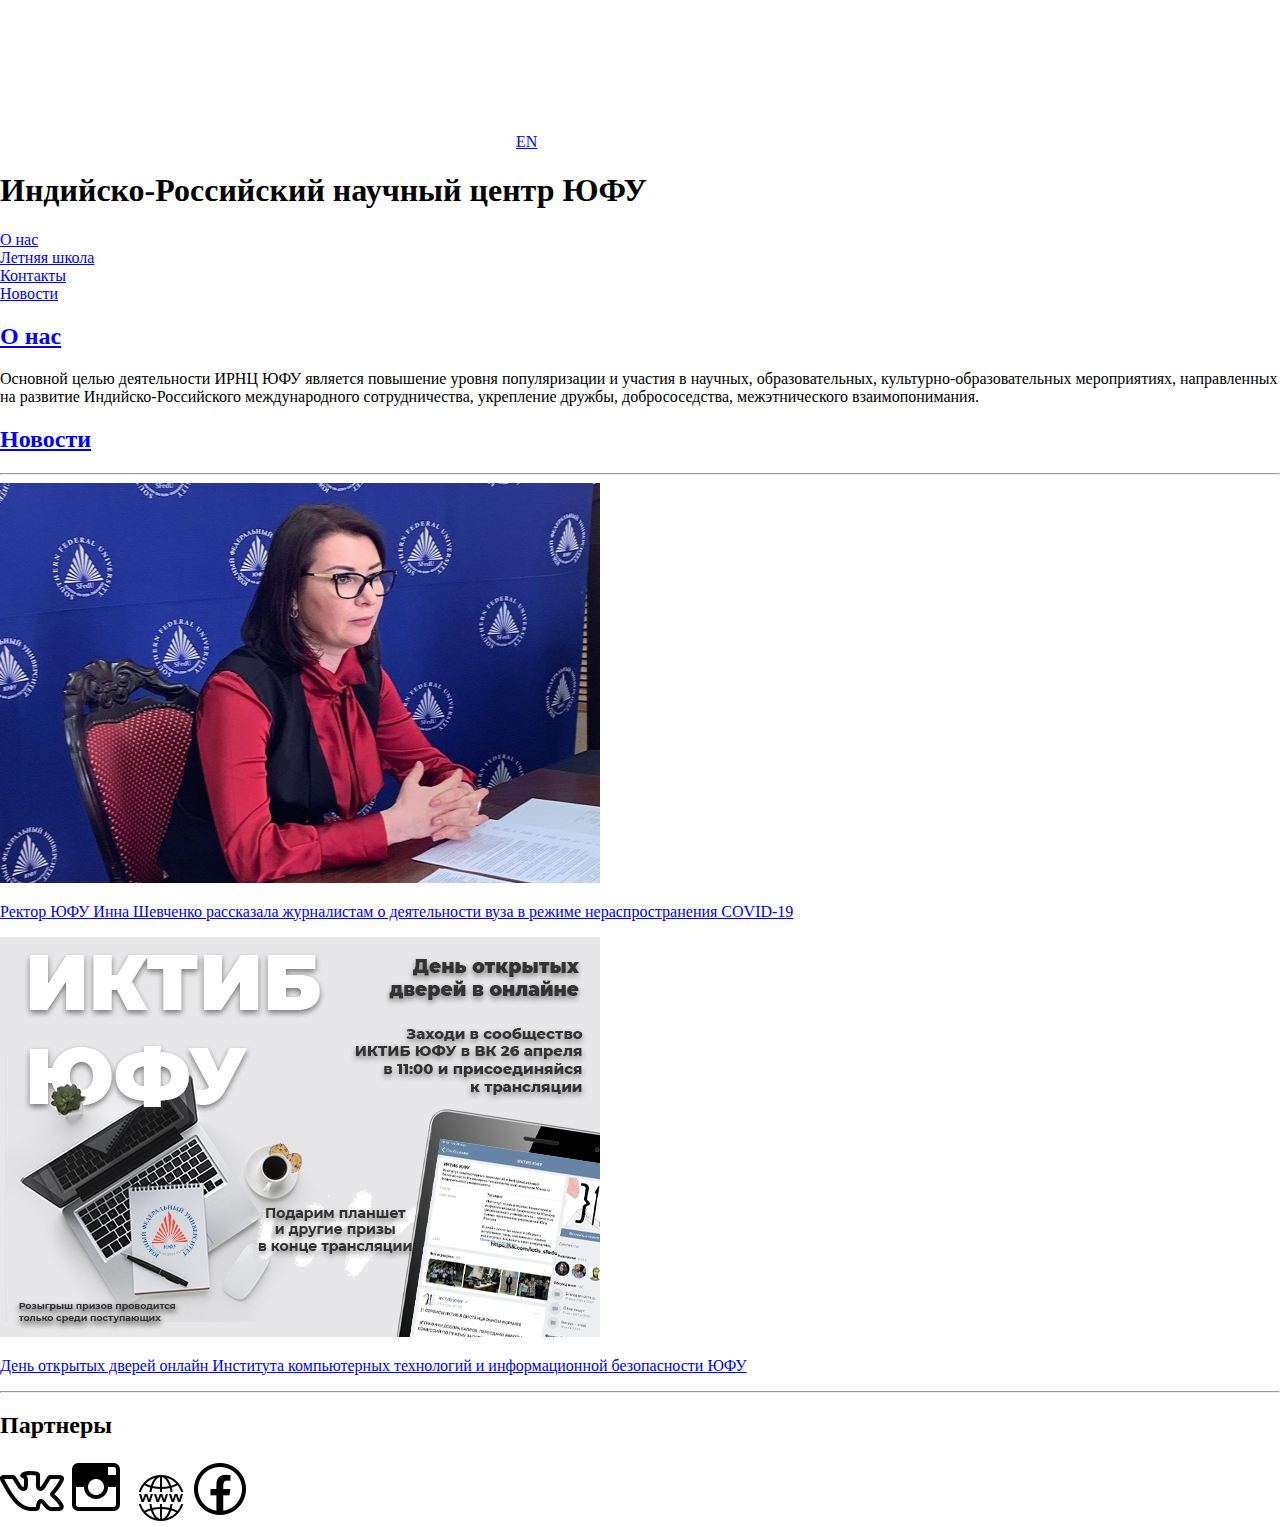
<file: index.html>
<!DOCTYPE html>
<html lang="en">
<head>
    <meta charset="UTF-8">
    <meta name="viewport" content="width=device-width, initial-scale=1.0">
    <link rel="stylesheet" href="style.css">
    <link href="https://fonts.googleapis.com/css2?family=Baloo+Tamma+2&family=Montserrat:ital,wght@1,200;1,300&family=Roboto+Slab:wght@300&display=swap" rel="stylesheet">

    <title>SFEDU</title>
</head>
<body>
    <header class = "headerstyle" >
        <div class="rel">     
            <div class="topPageElement">
                <img src="img/sfedulogo.png" alt="Логотип SFEDU" class="sfeduLogo">
                <a href="indexEn.html" class="changeLanguageButton"> EN </a>
            </div>
            <h1 class="fontHeader"> Индийско-Российский научный центр ЮФУ  </h1>
            <div class="navPanel">
                        <div class="navButton"> <a class="newsLink" href="contact.html#aboutUs ">О нас</a> </div>
                        <div class="navButton"> <a class="newsLink" href="http://summerschool.irsc.sfedu.ru/">Летняя школа</a></div>
                        <div class="navButton"> <a class="newsLink" href="contact.html#contact">Контакты</a></div>
                        <div class="navButton "><a class="newsLink" href="news.html">Новости</a></div>  
            </div>
        </div>
    </header>
   
        <div class="aboutUsContainerStyle darkened">
            <h2 class="aboutUsHeader"> <a href="contact.html#aboutUs" class="linkStyle">О нас</a></h2>
            <div  class="aboutUs" > Основной целью деятельности ИРНЦ ЮФУ является повышение уровня популяризации и участия в научных, образовательных, культурно-образовательных мероприятиях, направленных на развитие Индийско-Российского международного сотрудничества, укрепление дружбы, добрососедства, межэтнического взаимопонимания. </div>
        </div>
    
    <div class="newsBackground">
        <h2 class="newsTitle"> <a href="news.html" class="linkStyleSpecial">Новости</a>  </h2>
        <hr class="lineMargin">
        <img src="img/sheva.jpg" class="newsPic " alt="">
        <a href="news.html#firstNews" class="newsInfo"><p >Ректор ЮФУ Инна Шевченко рассказала журналистам о деятельности вуза в режиме нераспространения COVID-19</p></a>
        <img src="img/newsICTIS.jpg" class="newsPic" alt="">
        <a href="news.html#secondNews" class="newsInfo"><p class="delBottomMargn">День открытых дверей онлайн Института компьютерных технологий и информационной безопасности ЮФУ</p></a>
    </div>
    <hr class="partnersLine">
    <h2 class="partnersTitle"> Партнеры </h2>

    <div class="partnerFlex"> 
        <a href="http://www.goldenseed.ru/"><div class="partner1Pic "></div></a> 
        <a href="https://www.centrinvest.ru/ru/about/info/"><div class="partner2Pic "></div></a> 
        <a href="http://www.uvenco.ru/"><div class="partner3Pic "></div>
        </div></a> 
 
    <footer >
        <div class="footerbackground">
            <a href="https://vk.com/ictis_sfedu"><img src="img/vk.png"  class="soc" alt=""></a> 
            <a href="https://www.instagram.com/ictis_sfedu/"><img src="img/insta.png" class="soc" alt=""></a> 
            <a href="http://ictis.sfedu.ru/"><img src="img/website.png"  class="soc" alt=""></a>
            <a href="https://www.facebook.com/ictis.sfedu"><img src="img/facebook.png" class="soc" alt=""></a> 
           
         </div>
    </footer>
</body>
</html>
</file>
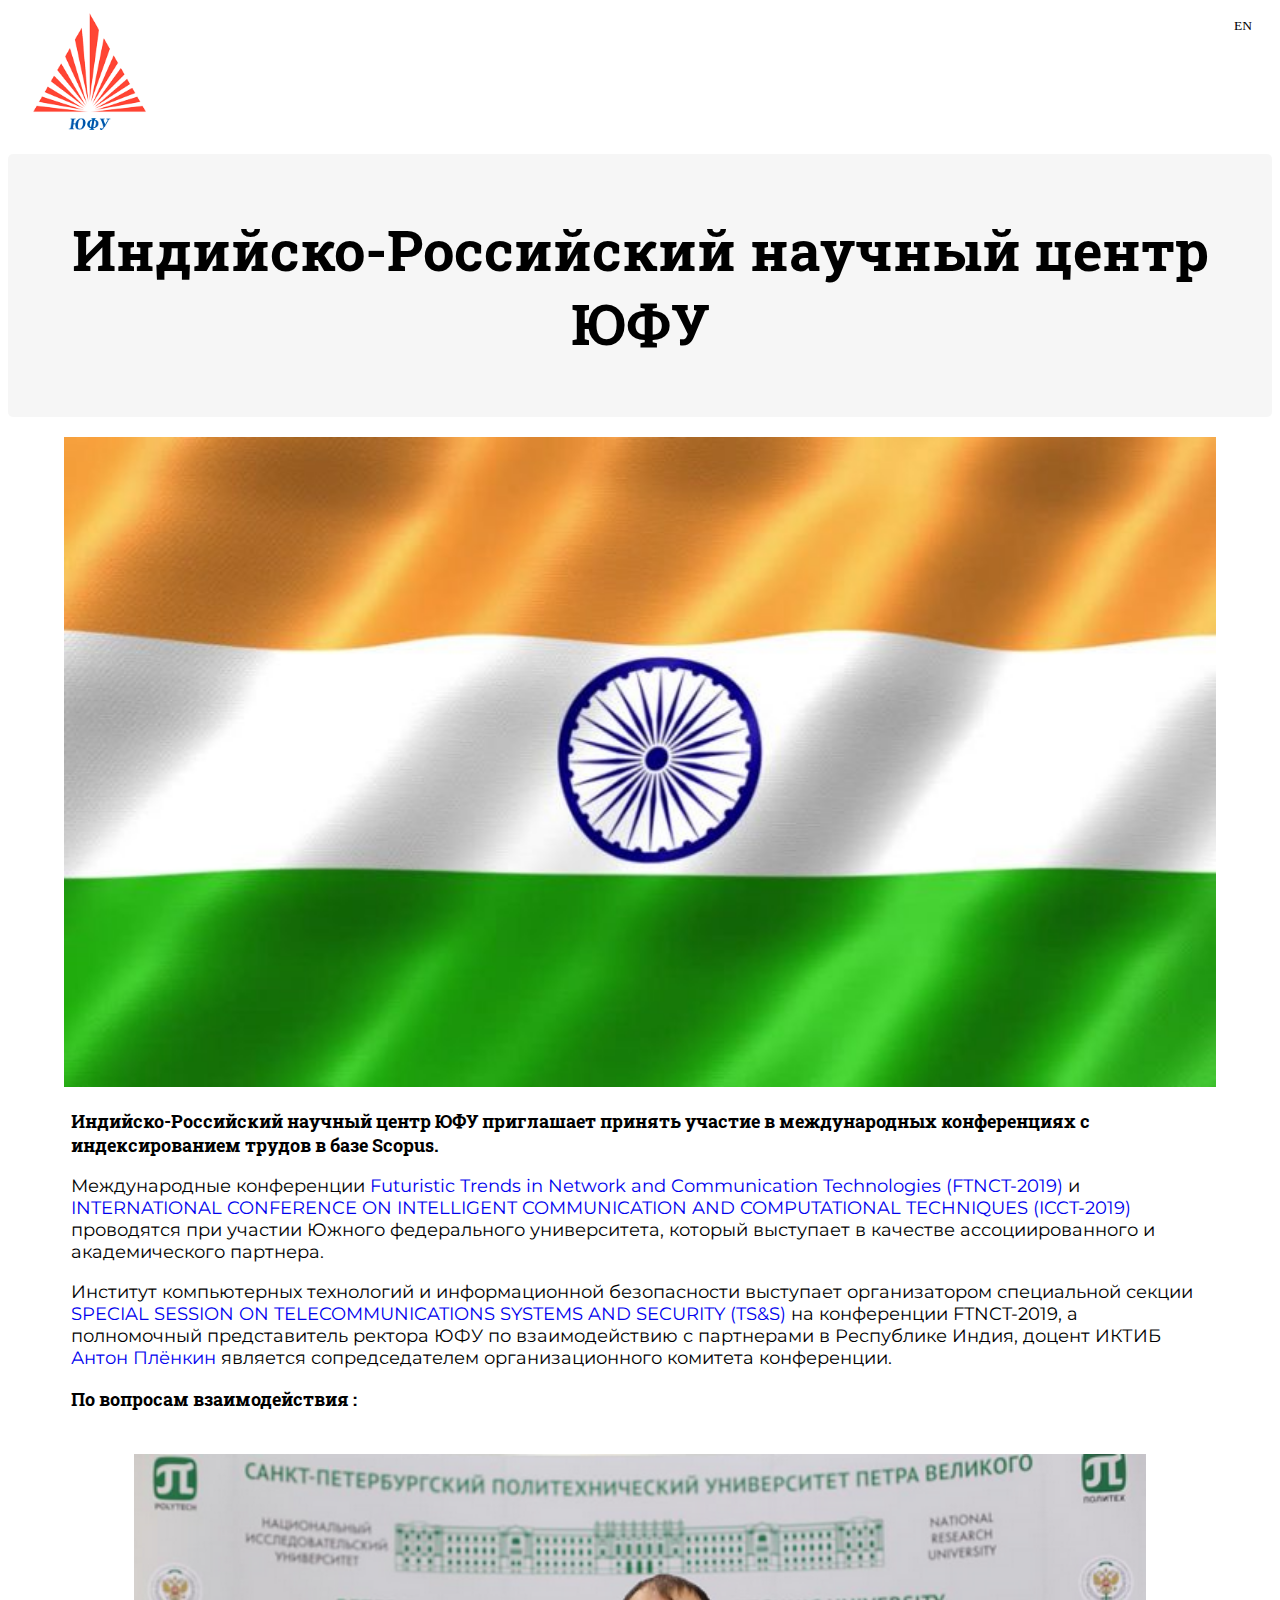
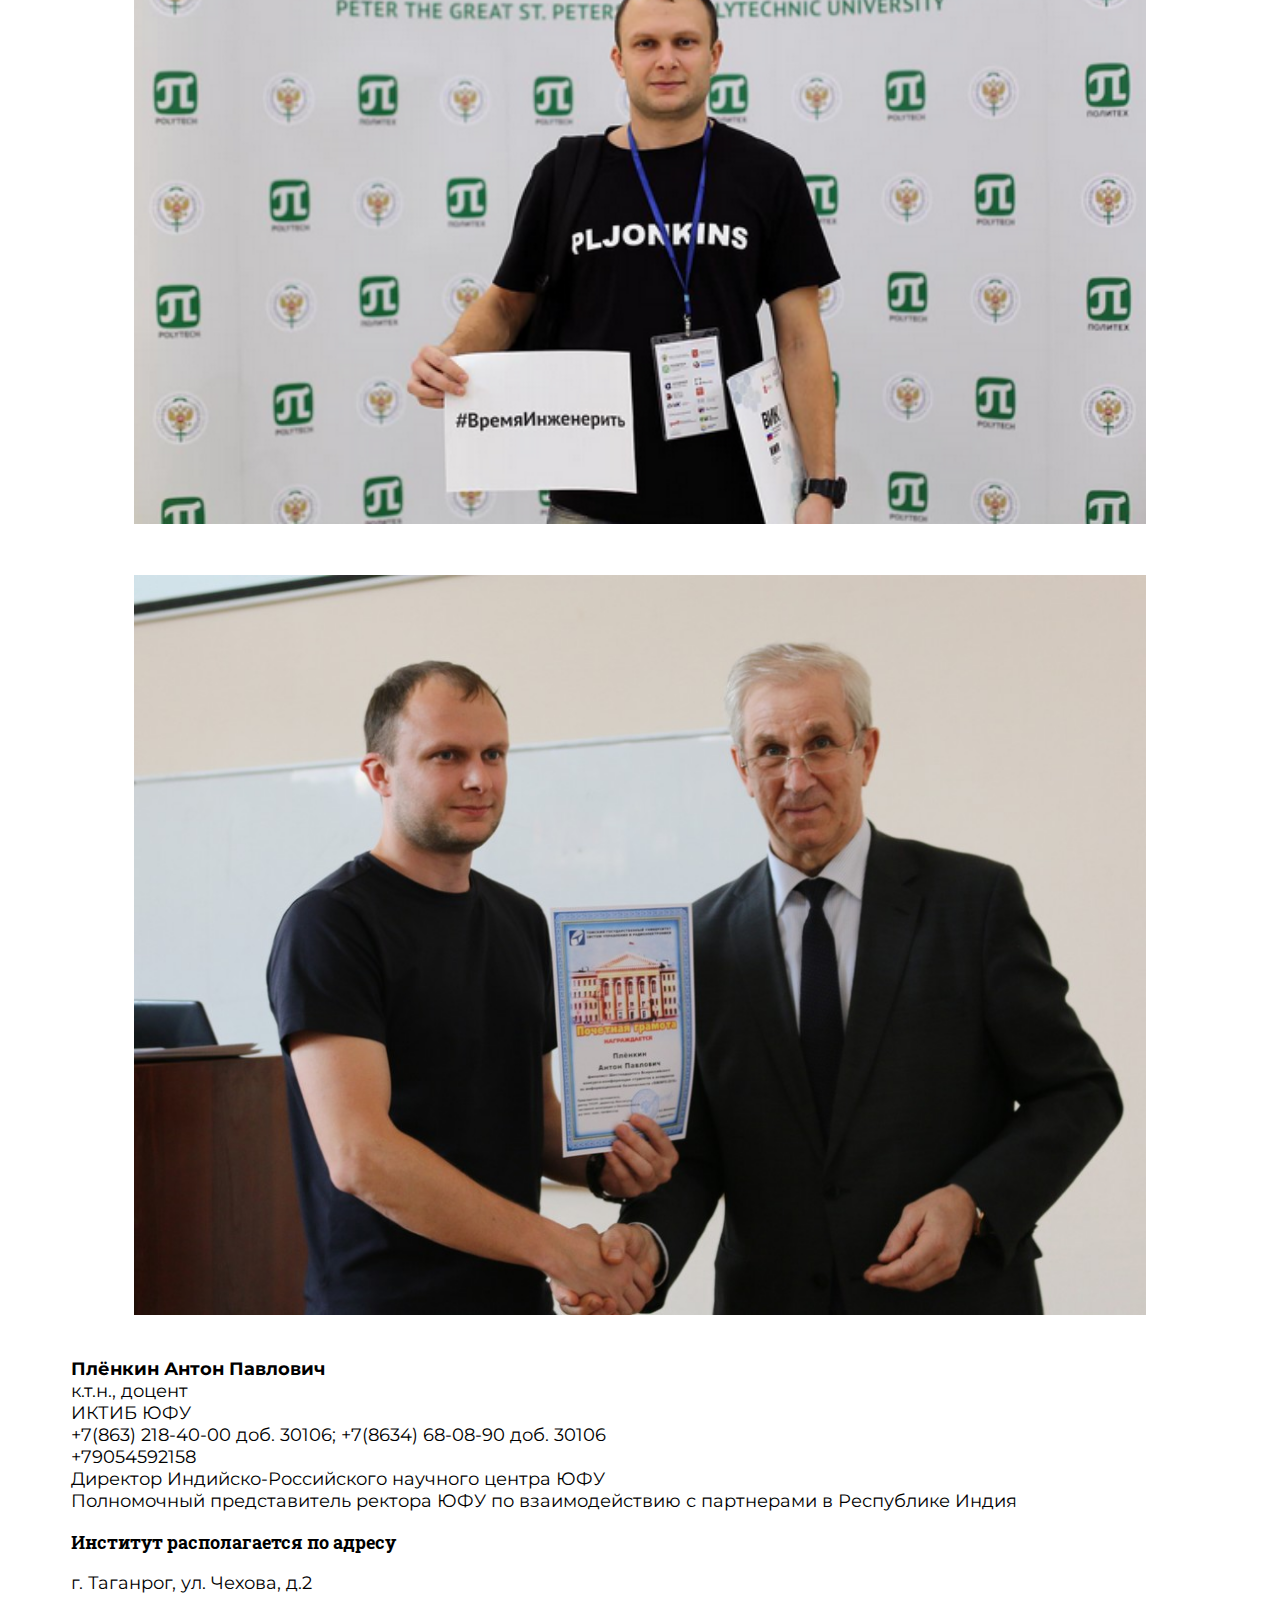
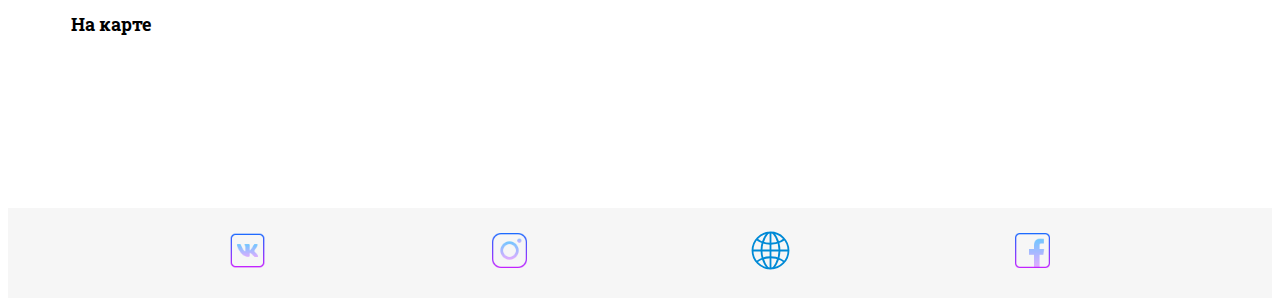
<file: contact.html>
<!DOCTYPE html>
<html lang="en">
<head>
    <meta charset="UTF-8">
    <meta name="viewport" content="width=device-width, initial-scale=1.0">
    <link rel="stylesheet" href="contactStyle.css">
    <link href="https://fonts.googleapis.com/css2?family=Baloo+Tamma+2&family=Montserrat:ital,wght@1,200;1,300&family=Roboto+Slab:wght@300&display=swap" rel="stylesheet">
    <title>SFEDU</title>
</head>
<body>
    <header class = "headerstyle" >
        <div class="topPageElementContacts" >
            <a href="index.html"> <img src="img/logo_small.png" alt="Логотип SFEDU" class="ictisLogoContacts"></a> 
            <a href="contactEn.html" class="changeLanguageButtonContacts">EN  </a>  
        </div>
        <div class="backgroundFontHeaderContacts">
            <h1 class="fontHeaderContacts"> Индийско-Российский научный центр ЮФУ  </h1>
        </div>
        </header>
        <div class="flagWrapper">
            <img src="img/flag.jpg"  class="flagstyle" alt="">
        </div>
        <div>
            <p class="centerInfo bold" >Индийско-Российский научный центр ЮФУ приглашает принять участие в международных конференциях с индексированием трудов в базе Scopus.</p>
            <p  class="centerInfo">Международные конференции <a href="http://www.ftnct.com/index.php" class="linkStyle">Futuristic Trends in Network and Communication Technologies (FTNCT-2019)</a>  и <a href="https://www.icct.co.in/" class="linkStyle"> INTERNATIONAL CONFERENCE ON INTELLIGENT COMMUNICATION AND COMPUTATIONAL TECHNIQUES (ICCT-2019)</a> проводятся при участии Южного федерального университета, который выступает в качестве ассоциированного и академического партнера.</p>
            <p  class="centerInfo" id="about us">Институт компьютерных технологий и информационной безопасности выступает организатором специальной секции <a href="http://www.ftnct.com/css.php" class="linkStyle">SPECIAL SESSION ON TELECOMMUNICATIONS SYSTEMS AND SECURITY (TS&S) </a> на конференции FTNCT-2019, а полномочный представитель ректора ЮФУ по взаимодействию с партнерами в Республике Индия, доцент ИКТИБ <a href="https://sfedu.ru/www/stat_pages22.show?p=UNI/s1/D&params=(p_per_id=%3E1006713)" class="linkStyle">Антон Плёнкин</a>  является сопредседателем организационного комитета конференции.</p>
            <p class="centerInfo bold"> По вопросам взаимодействия :</p>
            <div class="plfonkinsflex">
                <img src="img/pljonkins.png" class="pljonkinsstyle" alt="">
                <img src="img/pljonkin2.jpg" class="pljonkinsstyle" alt="">
            </div>
            <p class="centerInfo" id="contact" > <b>Плёнкин Антон Павлович</b> <br>
                к.т.н., доцент<br>
                ИКТИБ ЮФУ<br>
                +7(863) 218-40-00 доб. 30106; +7(8634) 68-08-90 доб. 30106<br>
                +79054592158<br>
                Директор Индийско-Российского научного центра ЮФУ<br>
                Полномочный представитель ректора ЮФУ по взаимодействию с партнерами в Республике Индия</p>
        </div>
        <p class="centerInfo bold">Институт располагается по адресу</p> 
        <p class="centerInfo">г. Таганрог, ул. Чехова, д.2</p>
        <p class="centerInfo bold">На карте</p>
        <iframe src="https://www.google.com/maps/embed?pb=!1m18!1m12!1m3!1d2710.654735585164!2d38.94168941534559!3d47.203769979159915!2m3!1f0!2f0!3f0!3m2!1i1024!2i768!4f13.1!3m3!1m2!1s0x40e3fd23c20a9a87%3A0xa9050147bf76417c!2z0JjQvdGB0YLQuNGC0YPRgiDQmtC-0LzQv9GM0Y7RgtC10YDQvdGL0YUg0KLQtdGF0L3QvtC70L7Qs9C40Lkg0Lgg0JjQvdGE0L7RgNC80LDRhtC40L7QvdC90L7QuSDQkdC10LfQvtC_0LDRgdC90L7RgdGC0Lg!5e0!3m2!1sru!2sru!4v1566942169804!5m2!1sru!2sru" width="95%" height="auto" frameborder="0" style="border:0; margin-left: 2.5%;" allowfullscreen=""></iframe>
</body>
<footer>
    <div class="footerbackground">
        <a href="https://vk.com/ictis_sfedu"><img src="img/vk News.png"  class="soc" alt=""></a> 
        <a href="https://www.instagram.com/ictis_sfedu/"><img src="img/instaNews.png" class="soc" alt=""></a> 
        <a href="http://ictis.sfedu.ru/"><img src="img/website.svg"  class="soc" alt=""></a>
        <a href="https://www.facebook.com/ictis.sfedu"><img src="img/facebookNews.png" class="soc" alt=""></a> 
      
    </div>
</footer>
</file>
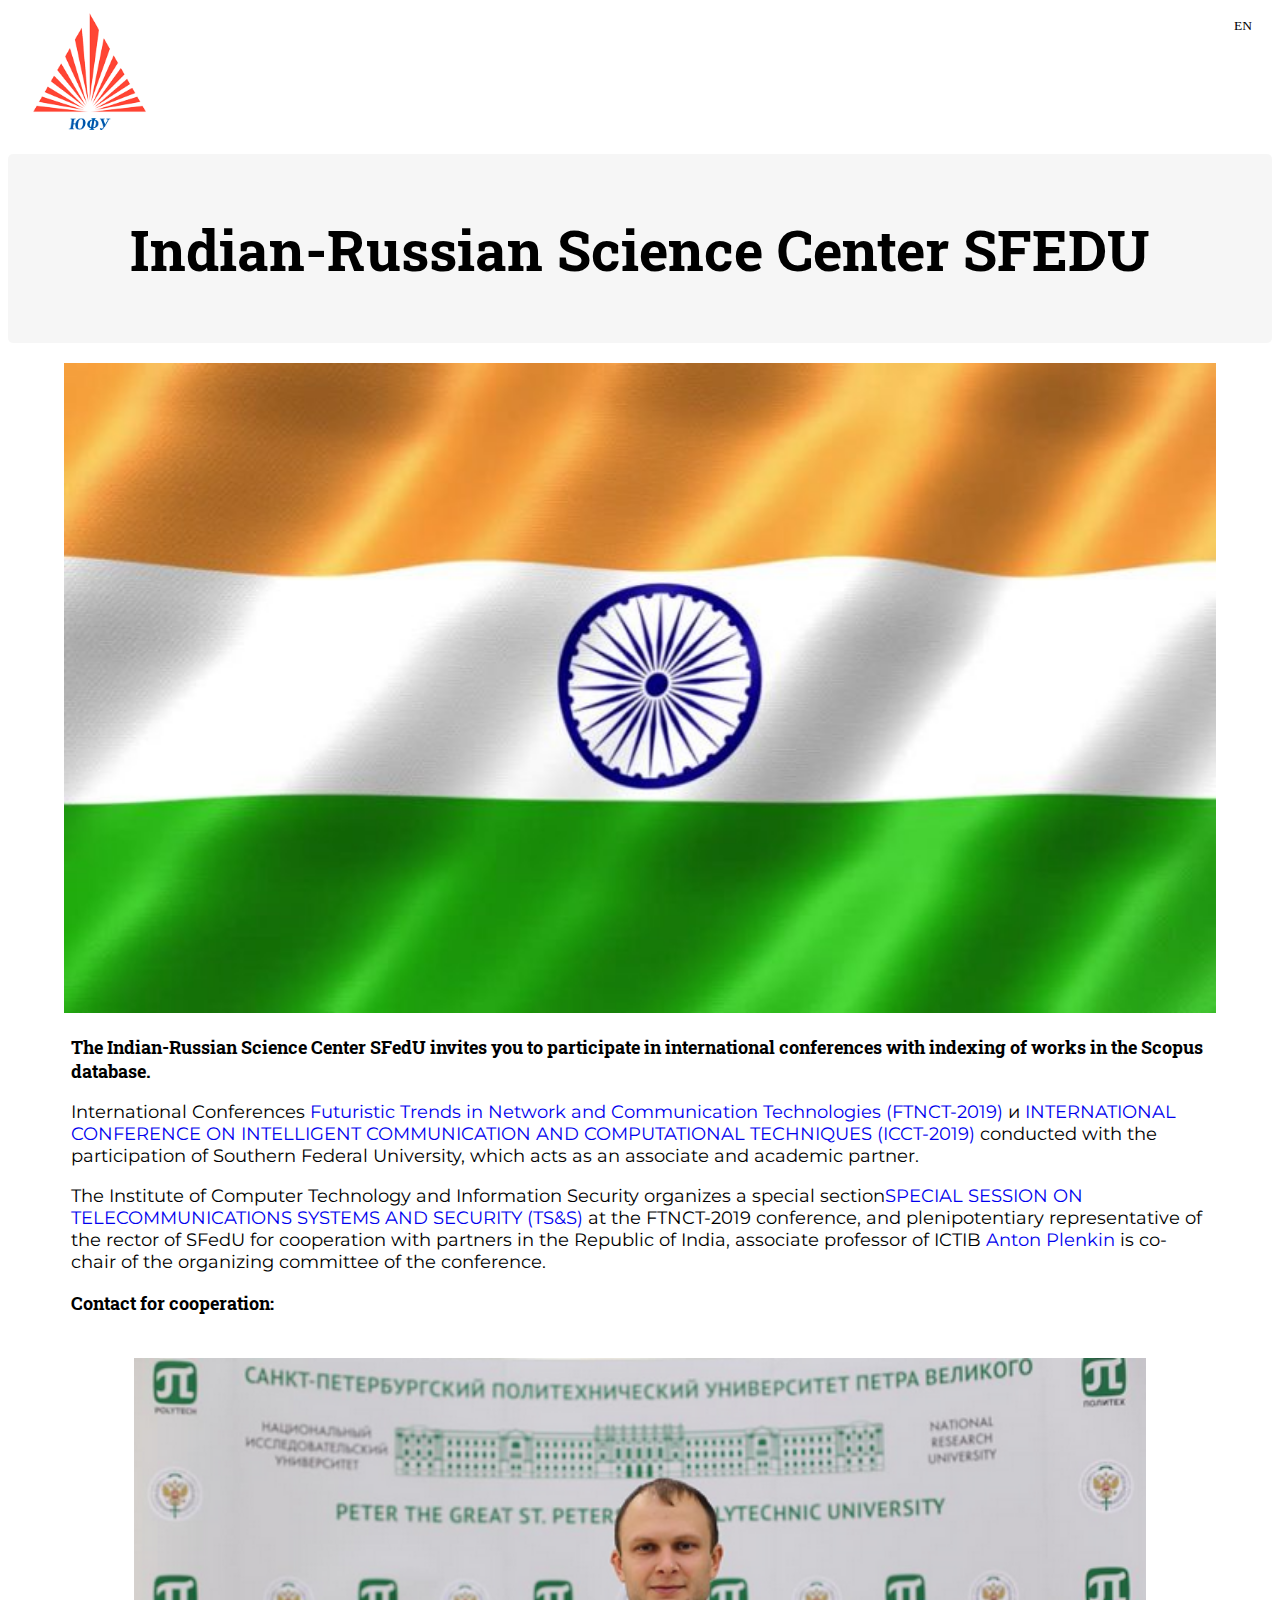
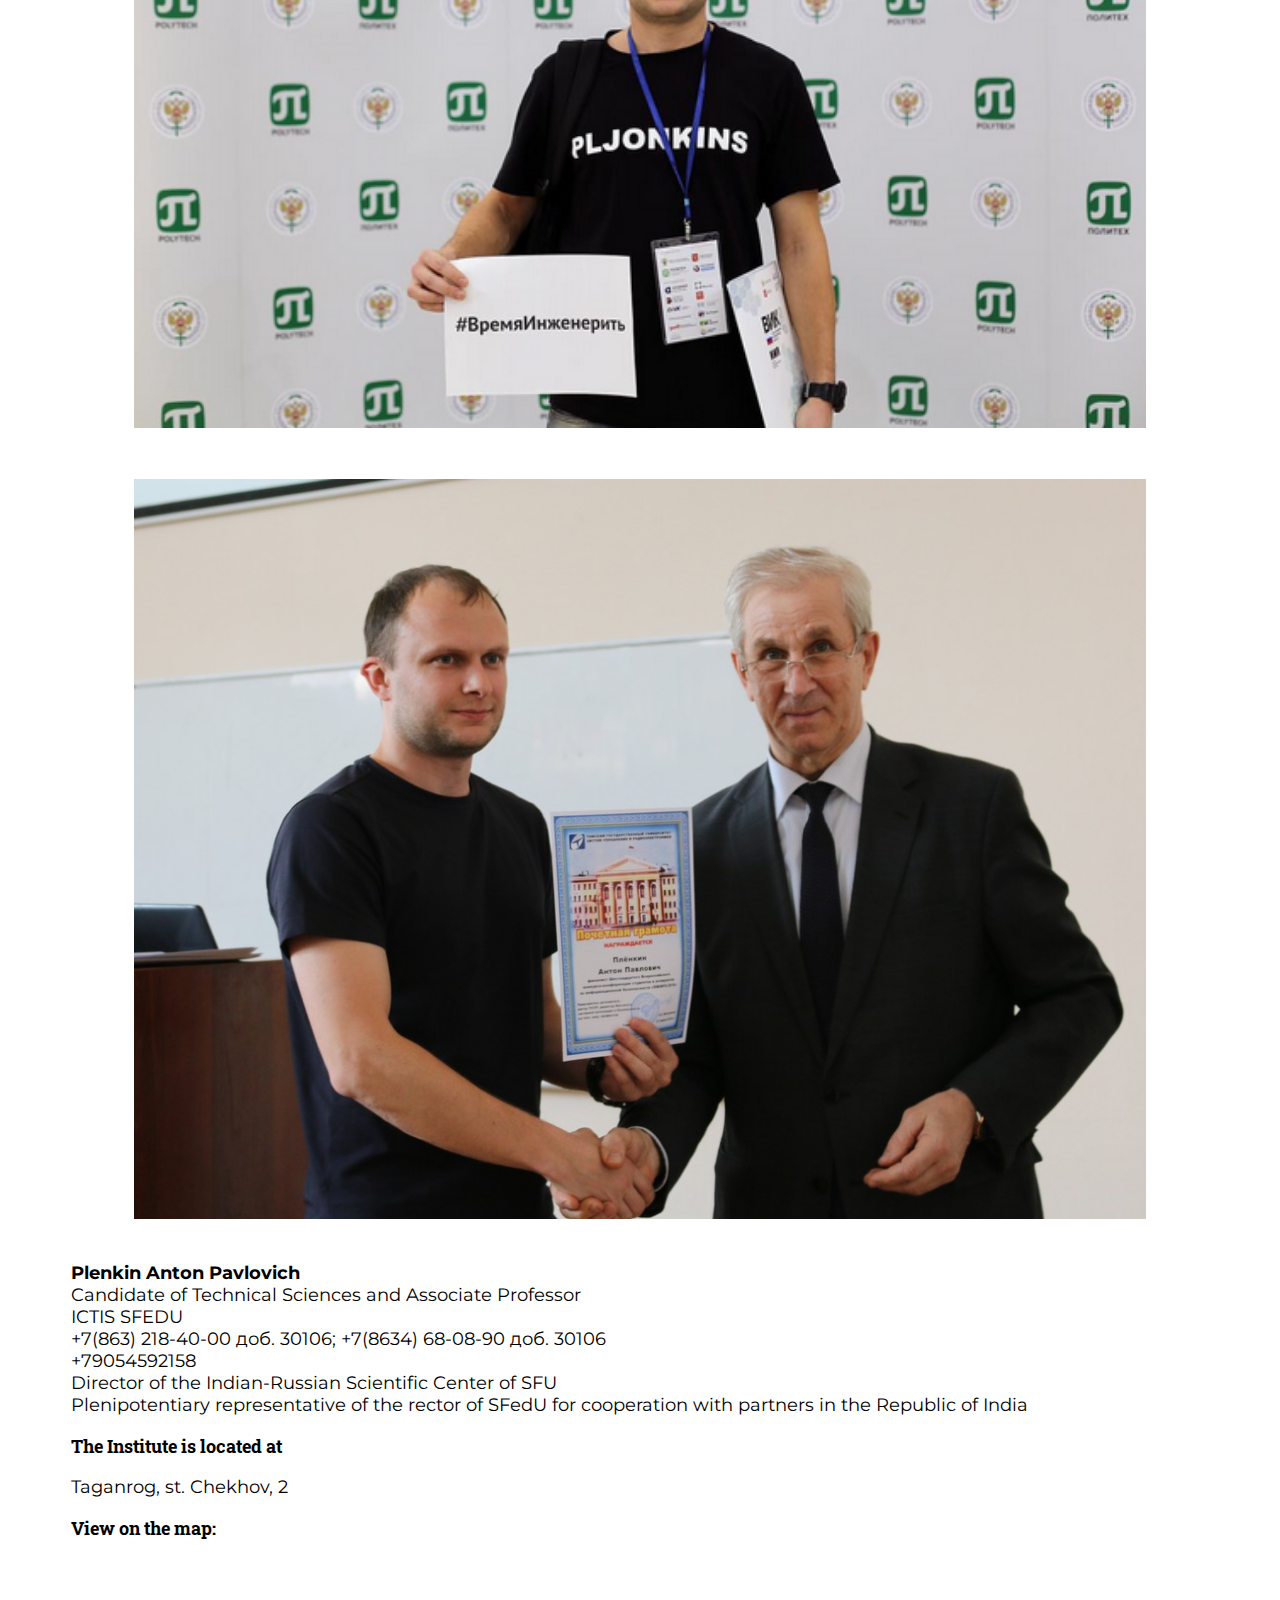
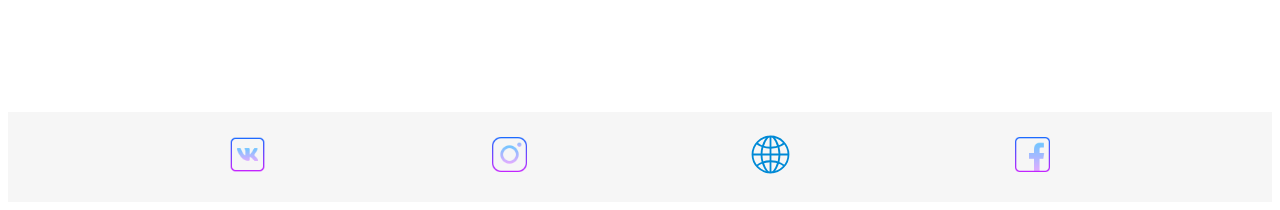
<file: contactEn.html>
<!DOCTYPE html>
<html lang="en">
<head>
    <meta charset="UTF-8">
    <meta name="viewport" content="width=device-width, initial-scale=1.0">
    <link rel="stylesheet" href="contactStyle.css">
    <link href="https://fonts.googleapis.com/css2?family=Baloo+Tamma+2&family=Montserrat:ital,wght@1,200;1,300&family=Roboto+Slab:wght@300&display=swap" rel="stylesheet">
    <title>SFEDU</title>
</head>
<body>
    <header class = "headerstyle" >
        <div class="topPageElementContacts" >
            <a href="indexEn.html"> <img src="img/logo_small.png" alt="Логотип SFEDU" class="ictisLogoContacts"></a> 
            <a href="contact.html" class="changeLanguageButtonContacts">EN  </a>  
        </div>
        <div class="backgroundFontHeaderContacts">
            <h1 class="fontHeaderContacts"> Indian-Russian Science Center SFEDU </h1>
        </div>
        </header>
        <div class="flagWrapper">
            <img src="img/flag.jpg"  class="flagstyle" alt="">
        </div>
        <div>
            <p class="centerInfo bold" >The Indian-Russian Science Center SFedU invites you to participate in international conferences with indexing of works in the Scopus database.</p>
            <p  class="centerInfo">International Conferences <a href="http://www.ftnct.com/index.php" class="linkStyle">Futuristic Trends in Network and Communication Technologies (FTNCT-2019)</a>  и <a href="https://www.icct.co.in/" class="linkStyle"> INTERNATIONAL CONFERENCE ON INTELLIGENT COMMUNICATION AND COMPUTATIONAL TECHNIQUES (ICCT-2019)</a> conducted with the participation of Southern Federal University, which acts as an associate and academic partner.</p>
            <p  class="centerInfo" id="about us">The Institute of Computer Technology and Information Security organizes a special section<a href="http://www.ftnct.com/css.php" class="linkStyle">SPECIAL SESSION ON TELECOMMUNICATIONS SYSTEMS AND SECURITY (TS&S) </a> at the FTNCT-2019 conference, and plenipotentiary representative of the rector of SFedU for cooperation with partners in the Republic of India, associate professor of ICTIB <a href="https://sfedu.ru/www/stat_pages22.show?p=UNI/s1/D&params=(p_per_id=%3E1006713)" class="linkStyle">Anton Plenkin</a>  is co-chair of the organizing committee of the conference.</p>
            <p class="centerInfo bold"> Сontact for cooperation:</p>
            <div class="plfonkinsflex">
                <img src="img/pljonkins.png" class="pljonkinsstyle" alt="">
                <img src="img/pljonkin2.jpg" class="pljonkinsstyle" alt="">
            </div>
            <p class="centerInfo" id="contact" > <b>Plenkin Anton Pavlovich</b> <br>
                Candidate of Technical Sciences and Associate Professor<br>
                ICTIS SFEDU<br>
                +7(863) 218-40-00 доб. 30106; +7(8634) 68-08-90 доб. 30106<br>
                +79054592158<br>
                Director of the Indian-Russian Scientific Center of SFU<br>
                Plenipotentiary representative of the rector of SFedU for cooperation with partners in the Republic of India</p>
        </div>
        <p class="centerInfo bold">The Institute is located at</p> 
        <p class="centerInfo">Taganrog, st. Chekhov, 2</p>
        <p class="centerInfo bold">View on the map:</p>
        <iframe src="https://www.google.com/maps/embed?pb=!1m18!1m12!1m3!1d2710.654735585164!2d38.94168941534559!3d47.203769979159915!2m3!1f0!2f0!3f0!3m2!1i1024!2i768!4f13.1!3m3!1m2!1s0x40e3fd23c20a9a87%3A0xa9050147bf76417c!2z0JjQvdGB0YLQuNGC0YPRgiDQmtC-0LzQv9GM0Y7RgtC10YDQvdGL0YUg0KLQtdGF0L3QvtC70L7Qs9C40Lkg0Lgg0JjQvdGE0L7RgNC80LDRhtC40L7QvdC90L7QuSDQkdC10LfQvtC_0LDRgdC90L7RgdGC0Lg!5e0!3m2!1sru!2sru!4v1566942169804!5m2!1sru!2sru" width="95%" height="auto" frameborder="0" style="border:0; margin-left: 2.5%;" allowfullscreen=""></iframe>
</body>
<footer>
    <div class="footerbackground">
        <a href="https://vk.com/ictis_sfedu"><img src="img/vk News.png"  class="soc" alt=""></a> 
        <a href="https://www.instagram.com/ictis_sfedu/"><img src="img/instaNews.png" class="soc" alt=""></a> 
        <a href="http://ictis.sfedu.ru/"><img src="img/website.svg"  class="soc" alt=""></a>
        <a href="https://www.facebook.com/ictis.sfedu"><img src="img/facebookNews.png" class="soc" alt=""></a> 
      
    </div>
</footer>
</file>
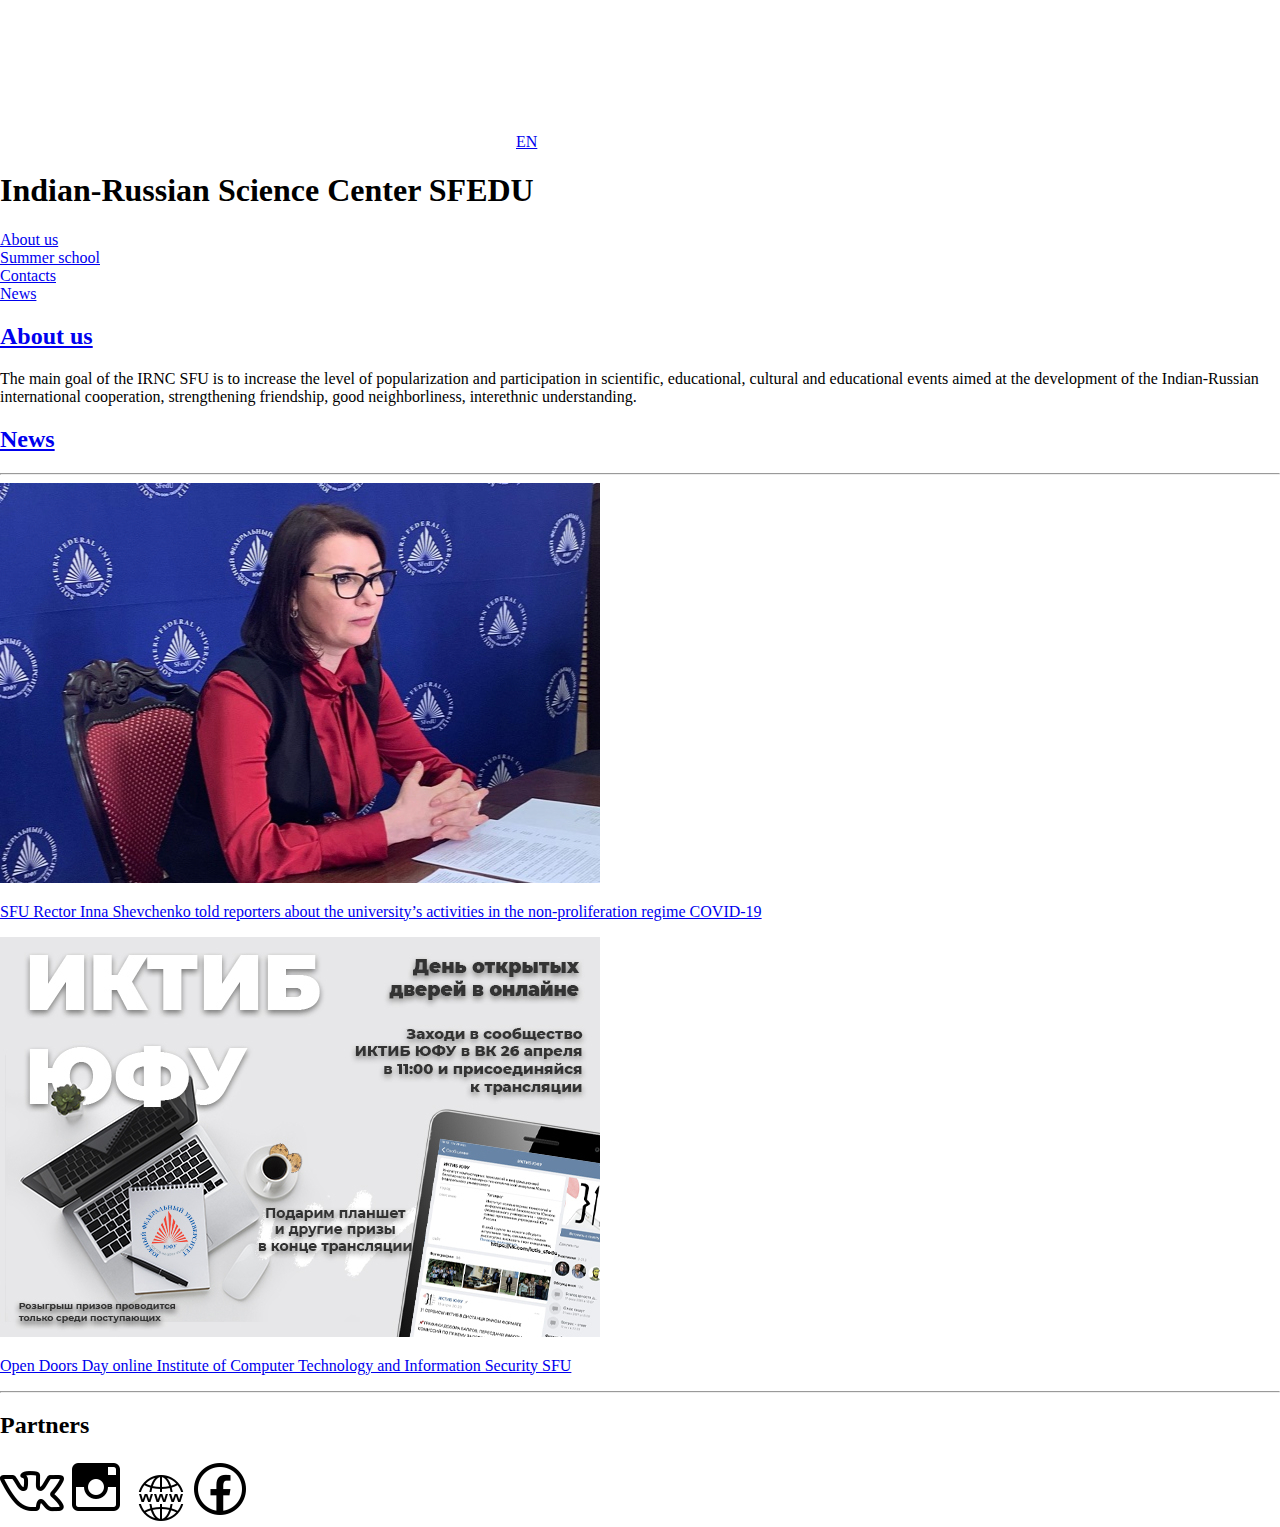
<file: indexEn.html>
<!DOCTYPE html>
<html lang="en">
<head>
    <meta charset="UTF-8">
    <meta name="viewport" content="width=device-width, initial-scale=1.0">
    <link rel="stylesheet" href="style.css">
    <link href="https://fonts.googleapis.com/css2?family=Baloo+Tamma+2&family=Montserrat:ital,wght@1,200;1,300&family=Roboto+Slab:wght@300&display=swap" rel="stylesheet">

    <title>SFEDU</title>
</head>
<body>
    <header class = "headerstyle" >
        <div class="rel">     
            <div class="topPageElement">
                <img src="img/sfedulogo.png" alt="Логотип SFEDU" class="sfeduLogo">
              <a href="index.html"  class="changeLanguageButton" >EN </a>  
            </div>
            <h1 class="fontHeader"> Indian-Russian Science Center SFEDU  </h1>
            <div class="navPanel">
                        <div class="navButton"> <a class="newsLink" href="contactEn.html#aboutUs ">About us</a> </div>
                        <div class="navButton"> <a class="newsLink" href="http://summerschool.irsc.sfedu.ru/">Summer school</a></div>
                        <div class="navButton"> <a class="newsLink" href="contactEn.html#contact">Contacts</a></div>
                        <div class="navButton "><a class="newsLink" href="newsEn.html">News</a></div>  
            </div>
        </div>
    </header>
   
        <div class="aboutUsContainerStyle darkened">
            <h2 class="aboutUsHeader"> <a href="contactEn.html#aboutUs" class="linkStyle">About us</a></h2>
            <div  class="aboutUs" > The main goal of the IRNC SFU is to increase the level of popularization and participation in scientific, educational, cultural and educational events aimed at the development of the Indian-Russian international cooperation, strengthening friendship, good neighborliness, interethnic understanding. </div>
        </div>
    
    <div class="newsBackground">
        <h2 class="newsTitle"> <a href="newsEn.html" class="linkStyleSpecial">News</a>  </h2>
        <hr class="lineMargin">
        <img src="img/sheva.jpg" class="newsPic " alt="">
        <a href="newsEn.html#firstNews" class="newsInfo"><p >SFU Rector Inna Shevchenko told reporters about the university’s activities in the non-proliferation regime COVID-19</p></a>
        <img src="img/newsICTIS.jpg" class="newsPic" alt="">
        <a href="newsEn.html#secondNews" class="newsInfo"><p class="delBottomMargn">Open Doors Day online Institute of Computer Technology and Information Security SFU</p></a>
    </div>
    <hr class="partnersLine">
    <h2 class="partnersTitle"> Partners </h2>

    <div class="partnerFlex"> 
        <a href="http://www.goldenseed.ru/"><div class="partner1Pic "></div></a> 
        <a href="https://www.centrinvest.ru/ru/about/info/"><div class="partner2Pic "></div></a> 
        <a href="http://www.uvenco.ru/"><div class="partner3Pic "></div>
        </div></a> 
 
    <footer >
        <div class="footerbackground">
            <a href="https://vk.com/ictis_sfedu"><img src="img/vk.png"  class="soc" alt=""></a> 
            <a href="https://www.instagram.com/ictis_sfedu/"><img src="img/insta.png" class="soc" alt=""></a> 
            <a href="http://ictis.sfedu.ru/"><img src="img/website.png"  class="soc" alt=""></a>
            <a href="https://www.facebook.com/ictis.sfedu"><img src="img/facebook.png" class="soc" alt=""></a> 
           
         </div>
    </footer>
</body>
</html>
</file>
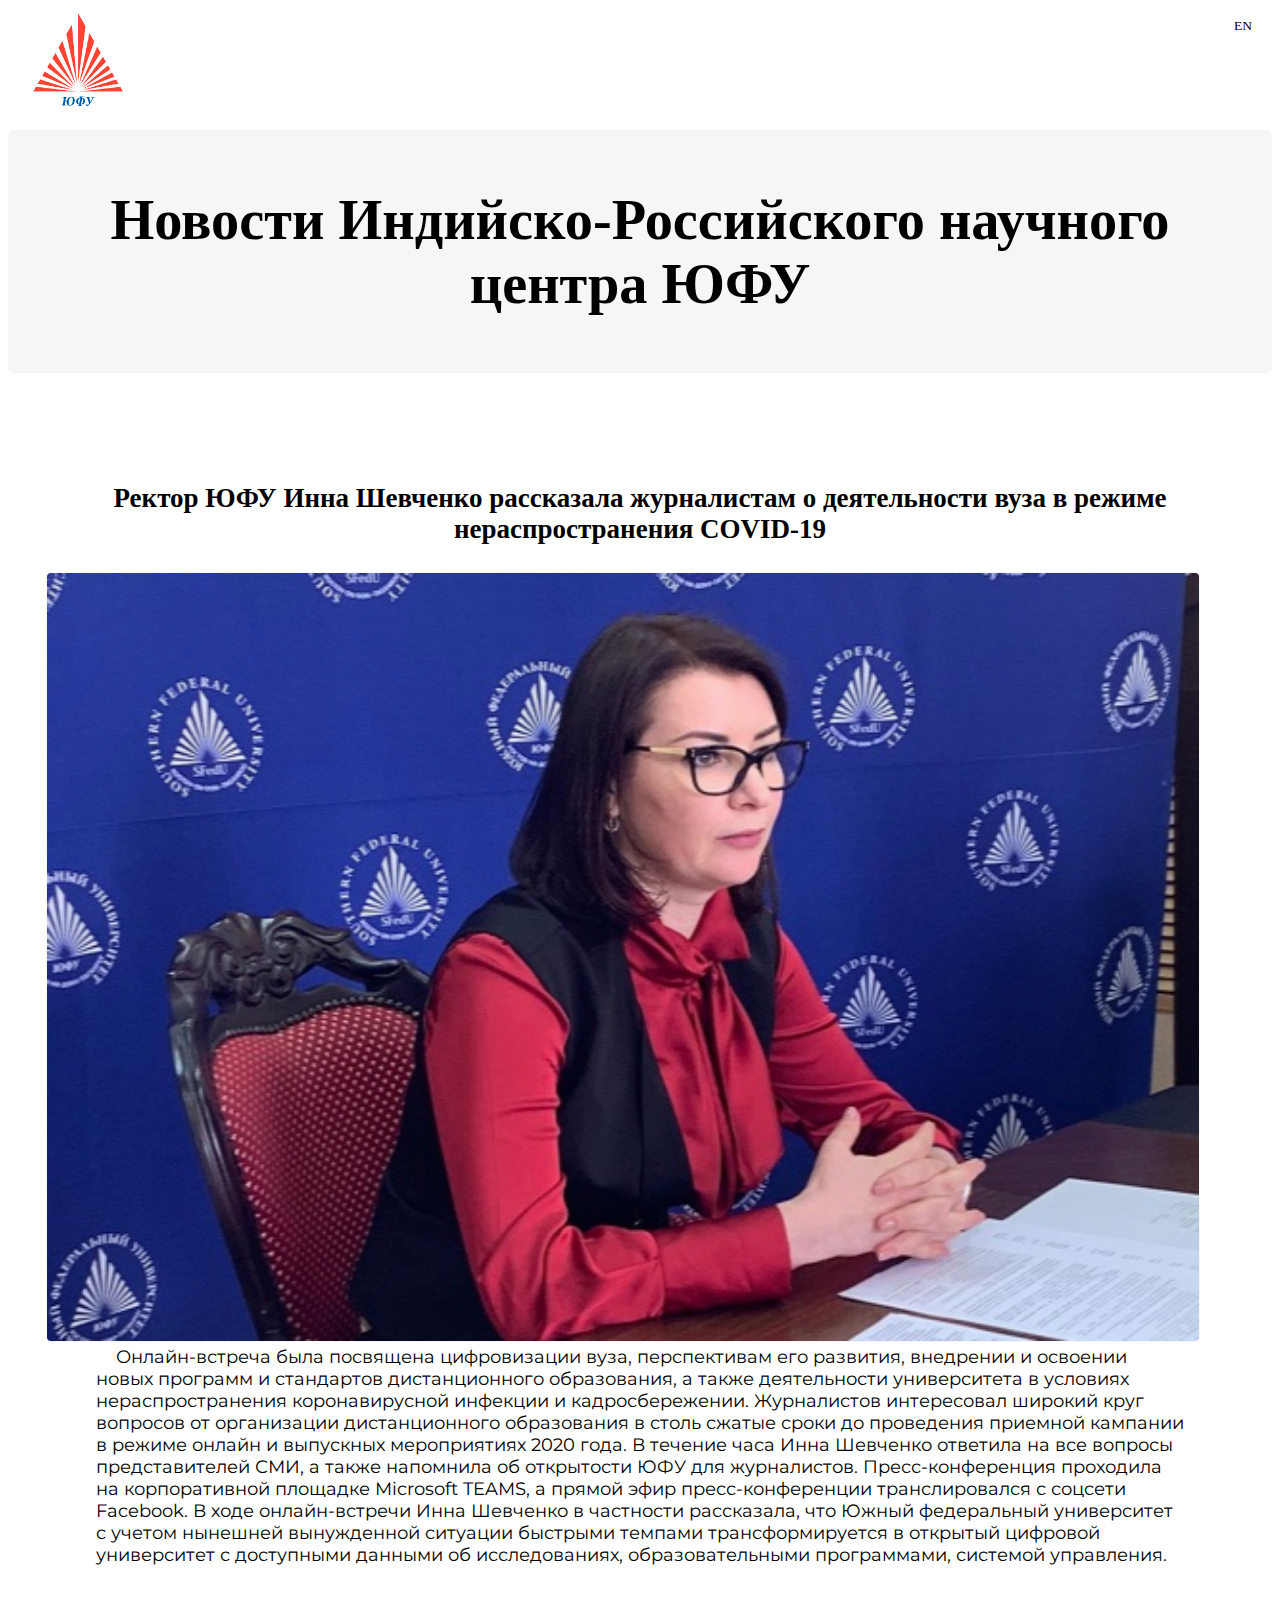
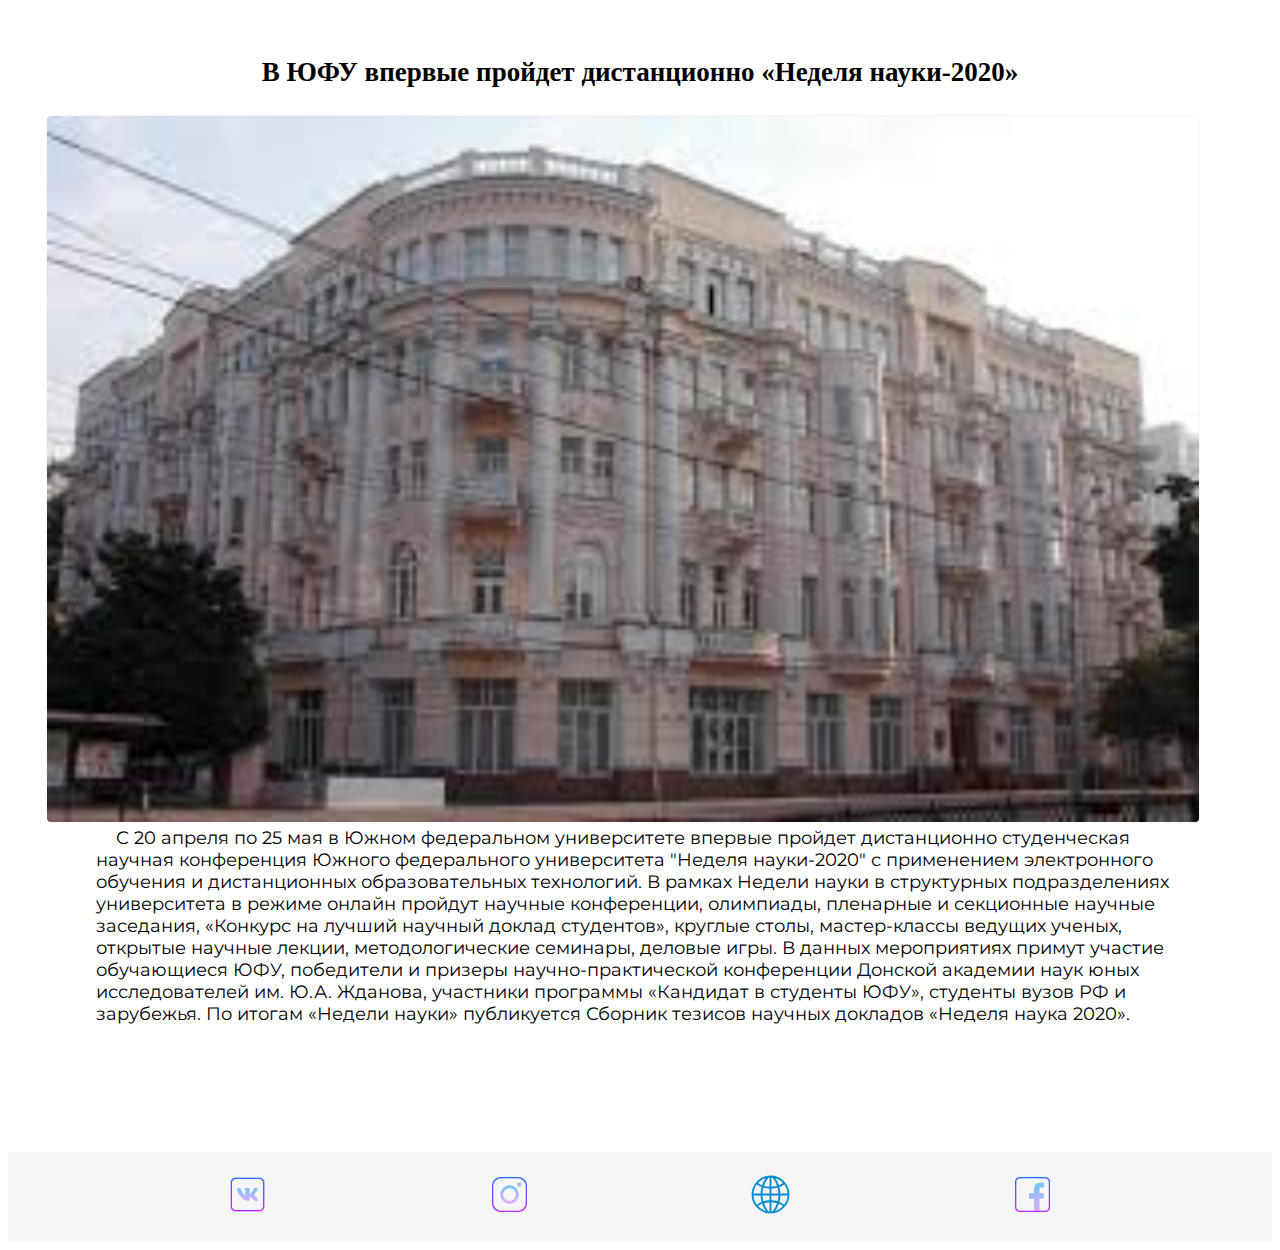
<file: news.html>
<!DOCTYPE html>
<html lang="en">
<head>
    <meta charset="UTF-8">
    <meta name="viewport" content="width=device-width, initial-scale=1.0">
    <link rel="stylesheet" href="styleNews.css">
    <link href="https://fonts.googleapis.com/css2?family=Baloo+Tamma+2&family=Montserrat:ital,wght@1,200;1,300&display=swap" rel="stylesheet">

    <title>SFEDU</title>
</head>
<body>
    <header class = "headerstyle" >
    <div class="topPageElementNews" >
        <a href="index.html"><img src="img/logo_small.png" alt="Логотип SFEDU" class="sfeduLogoNews"></a>
        <a href="newsEn.html" class="changeLanguageButtonNews"> EN </a>  
    </div>
    <div class="backgroundFontHeaderNews">
        <h1 class="fontHeaderNews">Новости Индийско-Российского научного центра ЮФУ  </h1>
    </div>
    </header>
    <div class="wraper">
        <div class="styleNews">
            <h3 class="NewsTitle" >Ректор ЮФУ Инна Шевченко рассказала журналистам о деятельности вуза в режиме нераспространения COVID-19</h3>
            <img  src="img/sheva.jpg" id="firstNews" class="NewsPic" alt="">
            <article class="newsTxt">
                Онлайн-встреча была посвящена цифровизации вуза, перспективам его  развития, внедрении и освоении новых программ и стандартов дистанционного образования, а также деятельности университета в условиях нераспространения коронавирусной инфекции и кадросбережении.
Журналистов интересовал широкий круг вопросов от организации дистанционного образования в столь сжатые сроки до проведения приемной кампании в режиме онлайн и выпускных мероприятиях 2020 года.
В течение часа Инна Шевченко ответила на все вопросы представителей СМИ, а также напомнила об открытости ЮФУ для журналистов. Пресс-конференция проходила на корпоративной  площадке Microsoft TEAMS, а прямой эфир пресс-конференции транслировался с соцсети Facebook.
В ходе онлайн-встречи Инна Шевченко в частности рассказала, что Южный федеральный университет с учетом нынешней вынужденной ситуации быстрыми темпами трансформируется в открытый цифровой университет с доступными данными об исследованиях, образовательными программами, системой управления.        
</article>
        </div>
        <div class="styleNews">
            <h3 class="NewsTitle">В ЮФУ впервые пройдет дистанционно «Неделя науки-2020»</h3>
            <img  src="img/sfedu.jpg"  id="secondNews" class="NewsPic" alt="">
            <article class="newsTxt"> 
                С 20 апреля по 25 мая в Южном федеральном университете впервые пройдет дистанционно студенческая научная конференция Южного федерального университета "Неделя науки-2020" с применением электронного обучения и дистанционных образовательных технологий.
 В рамках Недели науки в структурных подразделениях университета в режиме онлайн пройдут научные конференции, олимпиады, пленарные и секционные научные заседания, «Конкурс на лучший научный доклад студентов», круглые столы, мастер-классы ведущих ученых, открытые научные лекции, методологические семинары, деловые игры. В данных мероприятиях примут участие обучающиеся ЮФУ, победители и призеры научно-практической конференции Донской академии наук юных исследователей им. Ю.А. Жданова, участники программы «Кандидат в студенты ЮФУ», студенты вузов РФ и зарубежья. По итогам «Недели науки» публикуется Сборник тезисов научных докладов «Неделя наука 2020».
            </article>
        </div>
    </div>
<footer>
    <div class="footerbackground">
        <a href="https://vk.com/ictis_sfedu"><img src="img/vk News.png"  class="soc" alt=""></a> 
        <a href="https://www.instagram.com/ictis_sfedu/"><img src="img/instaNews.png" class="soc" alt=""></a> 
        <a href="http://ictis.sfedu.ru/"><img src="img/website.svg"  class="soc" alt=""></a>
        <a href="https://www.facebook.com/ictis.sfedu"><img src="img/facebookNews.png" class="soc" alt=""></a> 
     </div>
</footer>
</body>
</html>
</file>
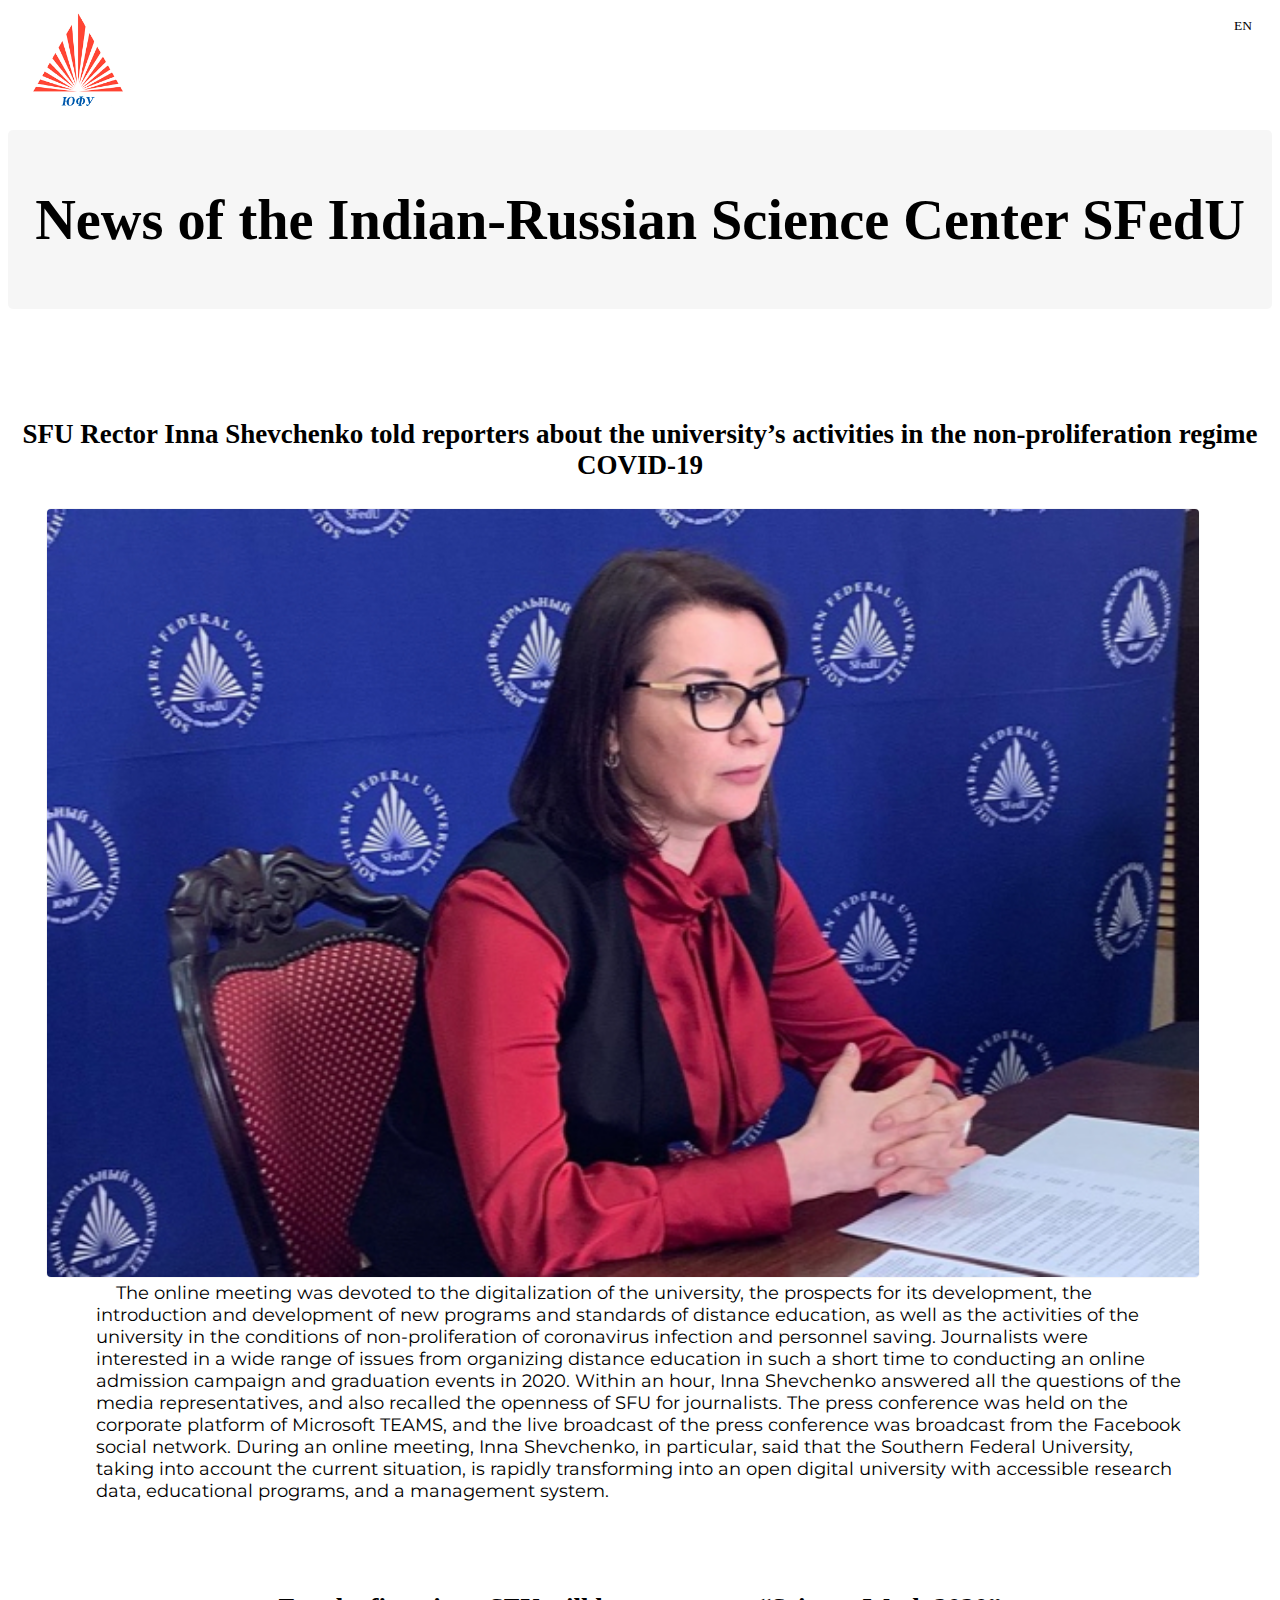
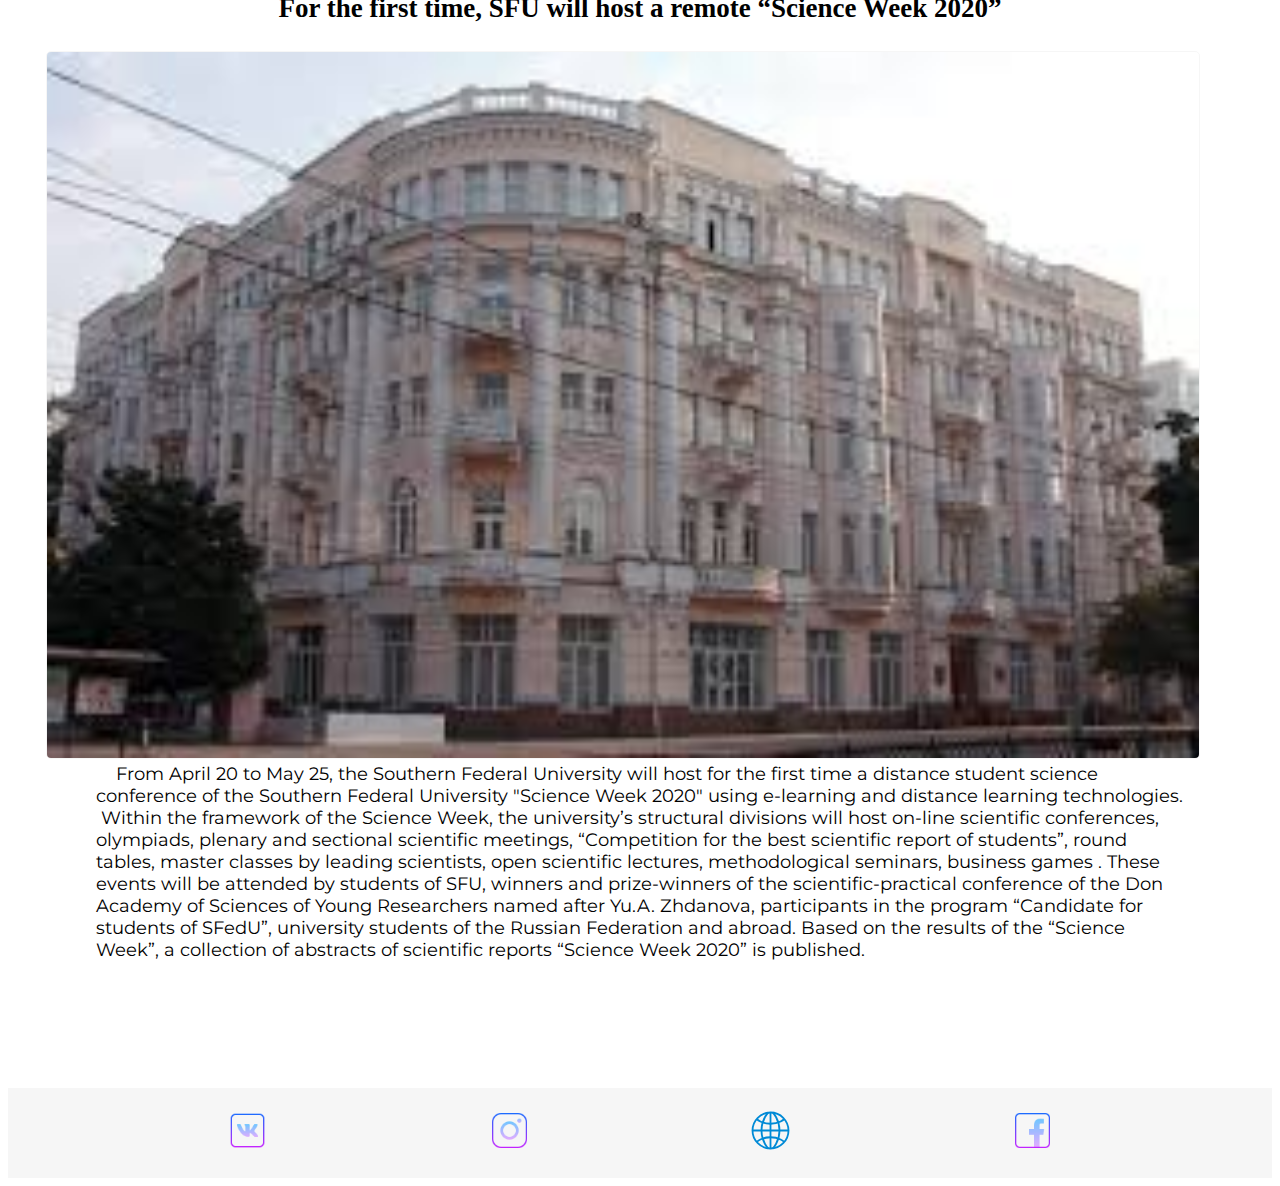
<file: newsEn.html>
<!DOCTYPE html>
<html lang="en">
<head>
    <meta charset="UTF-8">
    <meta name="viewport" content="width=device-width, initial-scale=1.0">
    <link rel="stylesheet" href="styleNews.css">
    <link href="https://fonts.googleapis.com/css2?family=Baloo+Tamma+2&family=Montserrat:ital,wght@1,200;1,300&display=swap" rel="stylesheet">

    <title>SFEDU</title>
</head>
<body>
    <header class = "headerstyle" >
    <div class="topPageElementNews" >
        <a href="indexEn.html"><img src="img/logo_small.png" alt="Логотип SFEDU" class="sfeduLogoNews"></a>
      <a href="news.html" class="changeLanguageButtonNews"> EN </a>   
    </div>
    <div class="backgroundFontHeaderNews">
        <h1 class="fontHeaderNews"> News of the Indian-Russian Science Center SFedU</h1>
    </div>
    </header>
    <div class="wraper">
        <div class="styleNews">
            <h3 class="NewsTitle" >SFU Rector Inna Shevchenko told reporters about the university’s activities in the non-proliferation regime COVID-19</h3>
            <img  src="img/sheva.jpg" id="firstNews" class="NewsPic" alt="">
            <article class="newsTxt"> The online meeting was devoted to the digitalization of the university, the prospects for its development, the introduction and development of new programs and standards of distance education, as well as the activities of the university in the conditions of non-proliferation of coronavirus infection and personnel saving.
                Journalists were interested in a wide range of issues from organizing distance education in such a short time to conducting an online admission campaign and graduation events in 2020.
                Within an hour, Inna Shevchenko answered all the questions of the media representatives, and also recalled the openness of SFU for journalists. The press conference was held on the corporate platform of Microsoft TEAMS, and the live broadcast of the press conference was broadcast from the Facebook social network.
                During an online meeting, Inna Shevchenko, in particular, said that the Southern Federal University, taking into account the current situation, is rapidly transforming into an open digital university with accessible research data, educational programs, and a management system. </article>
        </div>
        <div class="styleNews">
            <h3 class="NewsTitle">For the first time, SFU will host a remote “Science Week 2020”</h3>
            <img  src="img/sfedu.jpg"  id="secondNews" class="NewsPic" alt="">
            <article class="newsTxt"> 
                From April 20 to May 25, the Southern Federal University will host for the first time a distance student science conference of the Southern Federal University "Science Week 2020" using e-learning and distance learning technologies.
                 Within the framework of the Science Week, the university’s structural divisions will host on-line scientific conferences, olympiads, plenary and sectional scientific meetings, “Competition for the best scientific report of students”, round tables, master classes by leading scientists, open scientific lectures, methodological seminars, business games . These events will be attended by students of SFU, winners and prize-winners of the scientific-practical conference of the Don Academy of Sciences of Young Researchers named after Yu.A. Zhdanova, participants in the program “Candidate for students of SFedU”, university students of the Russian Federation and abroad. Based on the results of the “Science Week”, a collection of abstracts of scientific reports “Science Week 2020” is published.
            </article>
        </div>
    </div>
<footer>
    <div class="footerbackground">
        <a href="https://vk.com/ictis_sfedu"><img src="img/vk News.png"  class="soc" alt=""></a> 
        <a href="https://www.instagram.com/ictis_sfedu/"><img src="img/instaNews.png" class="soc" alt=""></a> 
        <a href="http://ictis.sfedu.ru/"><img src="img/website.svg"  class="soc" alt=""></a>
        <a href="https://www.facebook.com/ictis.sfedu"><img src="img/facebookNews.png" class="soc" alt=""></a> 
     </div>
</footer>
</body>
</html>
</file>
<file: style.css>
body{
    margin: 0;
    padding: 0;
}
@media screen and (max-width: 1030px)and (max-height: 1366px) {
    .headerstyle{
        height: 43vh;
        width: auto;
        background: url(img/header.png) ;
        background-size: cover;
    }
    
    .linkStyle{
        text-decoration: none;
        color: #ffff;
    }

    .fontHeader{
        display: block;
        color: whitesmoke;
        font-size: 5.6vw;
        margin-top: 9vh;
        margin-left: 35vw;
        font-family: 'Roboto Slab', serif;
    }
    .sfeduLogo{
        margin-top: 5px;
        margin-left: 5px;
        left: 0px;
        width: 30vw;
    }
    .changeLanguageButton{
       
        right: 0;
        padding: 10px;
        border: none;
        background-color: transparent;
        color: whitesmoke;
        font-size: 1.5vh;
        text-decoration: none;
    }
    .topPageElement{
        display: flex;
        justify-content: space-between;
    }
    .navPanel{
        font-size: 4vw;
        display: flex;
        justify-content: space-around;
        margin-top: 12vh;
    }
    
    .navButton{
        color: white;
        text-decoration: none;
        font:20px;
        font-family: 'Roboto Slab', serif;
    }
    .aboutUsContainerStyle{
        height: 40vh;
        width: auto;
        background: url(img/aboutUsBackground.jpg) ;
        background-size: cover;
        display: flex;
        flex-direction: column;
        justify-content: center;
        align-items: center;
    }
    .aboutUs{
      
      color: white;  
      text-align: center;
      margin-left:  10px;
      margin-right:  10px;
      font-size: 3.5vw;
      margin-top: 0;
      z-index: 2;
      font-family: 'Roboto Slab', serif;
    }
    .aboutUsHeader{
        color: white;  
        text-align: center;
        margin-left:  10px;
        margin-right:  10px;
        font-size: 5vw;
        margin-top: 0;
        z-index: 2;
        font-family: 'Roboto Slab', serif;
    }
    .darkened {
        position: relative;
      }
       
      .darkened::before {
        content: '';
        position: absolute;
        top: 0;
        left: 0;
        right: 0;
        bottom: 0;
        background-color: rgba(0,0,0,0.45);  
        z-index: 1;
      }
    .newsBackground{
       display: flex;
       flex-direction: column;
       justify-content: space-between;
        align-items: center;
        width: auto;
        background-color: white;
    }
    .newsTitle{
      color: #4A69B6; 
      text-align: center;
      margin-left:  10px;
      margin-right:  10px;
      font-size: 4vw;
      margin-top: 0;
      padding-top:20px;
      margin-bottom: 0;
      font-family: 'Roboto Slab', serif;
    }
    hr{
        border: none; /* Убираем границу */
        background-color: blueviolet; /* Цвет линии */
        color:blueviolet; /* Цвет линии для IE6-7 */
        height: 2px; /* Толщина линии */
        width: 100px;
       
    }
    .lineMargin{
        margin-top: 0px;
        margin-bottom: 5%;
    }
    .newsPic{
        height: auto;
        width: 80vw;
        background-size: cover;
        border: 1px solid white;
        border-radius: 15px;
    }
  
    .newsInfo{
        text-decoration: none;
        color: #808080;
        text-align: center;
        box-sizing: border-box;
        font-size: 3vw;;
        padding: 0 20px 0 20px;
        font-family: 'Roboto Slab', serif;
    }
    .delBottomMargn{
        margin: 0em;
    }
    
    .partnersTitle{
        color: #4A69B6; 
        text-align: center;
        margin-left:  10px;
        margin-right:  10px;
        font-size: 4vw;
        margin-top: 0;
        margin-bottom: 0;
        font-family: 'Roboto Slab', serif;

    }
    .partnersLine{
        border: none; /* Убираем границу */
        background-color: blueviolet; /* Цвет линии */
        color:blueviolet; /* Цвет линии для IE6-7 */
        height: 2px; /* Толщина линии */
        width: 100px;
        margin-bottom: 0;
        margin-top: 5%;
        box-sizing: border-box;
    }
    @media screen and (min-width: 700px) {
       
        .partner1Pic, .partner2Pic, .partner3Pic{
            height: 35vh;
            width: 23vh;
        }
    }
    @media screen and (min-height: 1000px) {
        .partner1Pic, .partner2Pic, .partner3Pic{
            height: 55vh;
            width: 33vh;
        }
        .feedbackForm{
            padding-left: 50%;
        }
    }
    .partnerFlex{
        
        height: 13vh;
        width: auto;
        display: flex;
        justify-content: space-around;
    }
    .partner1Pic{
        height: 15vh;
        width: 15vh;
        background-image: url(img/partner1.jpg);
        background-size: cover;
        background-color: #EBDEDE ;
        vertical-align: bottom;
        color: white;
        margin-top: 10%;
        border: 1px solid white;
        border-radius: 15px;
    }
    .partner2Pic{
        height: 15vh;
        width: 15vh;
        background-image: url(img/partner2.jpg);
        background-size: cover;
        background-color: #EBDEDE ;
        vertical-align: bottom;
        color: white;
        margin-top: 10%;
        border: 1px solid white;
        border-radius: 15px;
    }
    .partner3Pic{
        height: 15vh;
        width: 15vh;
        background-image: url(img/partner3.jpg);
        background-size: cover;
        background-color: #EBDEDE ;
        vertical-align: bottom;
        color: white;
        margin-top: 10%;
        border: 1px solid white;
        border-radius: 15px;
    }
    .blueLine{
      
        height: 10vh;
        width: auto;
        background-color: #3872B5 ;
        
    }
    .feedbackBackground{
        height: auto;
        background-image: url(img/footerFone.jpg.png);
        background-size: cover;
    }
    .contacts{
        color: #ffffff; 
        text-align: center;
        margin-left:  10px;
        margin-right:  10px;
        font-size: 2vh;
        margin-top: 0;
        padding-top:20px;
        margin-bottom: 0;
      }
  
    .feedbackForm{
        box-sizing: border-box;
        flex-grow: 4;
        padding-left: 10%;
    }
    .feedbackInput{
        color: #808080; 
        width: 70%;
        margin-left: auto;
        margin-right: auto;
        border: 1px solid #808080;
    }
    .inputStyle{
        color: #ffffff;
        font-size: 1.5vh;
    }
    .feedbackflex{
        display: flex;
        flex-direction: column;
        justify-content: center;
        vertical-align: middle;
    }
    .addressStyle{
        padding-left: 20px;
        color: #ffff;
        font-size: 1.5vh;
    }
    .sendButt{
        color: #808080;
        background-color: white;
        font-size: 1.5vh;
        margin-left: 75%;
    }
    @media screen and (min-height: 1000px) {

        .feedbackForm{
            padding-left: 30%;
        }
        .sendButt{
            margin-left: 52%;
        }
        .inputStyle {
            font-size: 3vh;
        }
        .feedbackInput,  .addressStyle, .sendButt{
            font-size: 2vh;
        }
        .contacts{
            font-size: 3.5vh;

        }
        
    }

    .marginTop{
        margin-top: 5%;
    }
    .txtArea{
        width: 70%;
        height: 10vh;
    }
    .newsLink{
       text-decoration: none;
       color: #ffffff;
    }

    .footerbackground{
        background-color:#3872B5;
        height: 20vh;
        width: auto;
        display: flex;
        justify-content: space-evenly;
        align-items: center;
    }
    .bold{
        font-weight: bold;
    }
    .soc{
        margin-top: 180%;
        height: 5vh;
        width: auto;
        filter: invert(1);
      
    }
    .linkStyleSpecial{
        color: #4A69B6;
        text-decoration: none;
    }
     /* \\\\\\ */
    
      
    /* \\\\\\ */
}
</file>
<file: contactStyle.css>
.body{
    margin: 0;
    padding: 0;
    font-family: "Helvetica Neue", Helvetica, Arial, sans-serif;
    font-size: 14px;
    line-height: 1.42857143;
    color: #333333;
   
}
.sfeduLogoContacts{
    margin-top: 5px;
    margin-left: 5px;
    left: 0px;
    width: 10vh;
}
.ictisLogoContacts{
    margin-top: 5px;
    margin-left: 5px;
    left: 0px;
    height: 13vh;
}
.changeLanguageButtonContacts{
    right: 0;
    padding: 10px;
    padding-top: 10px;
    border: none;
    background-color: transparent;
    color: black;
    font-size: 1.5vh;
    text-decoration: none;
}
.topPageElementContacts{
    display: flex;
    justify-content: space-between;
    margin-left:  20px;
    margin-right:  10px;
}
.fontHeaderContacts{
    display: block;
    color: black;
    font-size: 4.4vw;
    text-align: center;
    font-family: 'Roboto Slab', serif;
}
.backgroundFontHeaderContacts{
    padding: 20px;
    margin: 20px 0 ;
    width: 100wv;
    background-color: rgba(128, 128, 128, 0.071);
    border-radius: 5px;
}
.flagstyle{
    width: 90vw;
    height: auto;
    
}
.flagWrapper{
    text-align: center;
}
.centerInfo{
    font-size: 2vh ;
    font-family: 'Montserrat', sans-serif;
    padding: 0 5%;
}
.linkStyle{
    text-decoration: none;
}
.plfonkinsflex{
    display: flex;
    flex-direction: column;
    align-items: center;
    justify-content: space-between;
}
.pljonkinsstyle{
    width: 80%;
    height: auto;
    margin: 2% 0;
}
.footerbackground{
    background-color: rgba(128, 128, 128, 0.071);
    height: 10vh;
    width: auto;
    display: flex;
    justify-content: space-evenly;
    align-items: center;
}
.bold{
    font-weight: bold;
    font-family: 'Roboto Slab', serif;
}
.soc{
    height: 5vh;
    width: auto;
}
</file>
<file: styleNews.css>
.body{
    margin: 0;
    padding: 0;
}
.sfeduLogoNews{
    margin-top: 5px;
    margin-left: 5px;
    left: 0px;
    width: 10vh;
}
.ictisLogoNews{
    margin-top: 5px;
    margin-left: 5px;
    left: 0px;
    height: 13vh;
}
.changeLanguageButtonNews{
    right: 0;
    padding: 10px;
    padding-top: 10px;
    border: none;
    background-color: transparent;
    color: black;
    font-size: 1.5vh;
    text-decoration: none;
}
.topPageElementNews{
    display: flex;
    justify-content: space-between;
    margin-left:  20px;
    margin-right:  10px;
}
.fontHeaderNews{
    display: block;
    color: black;
    font-size: 4.4vw;
    text-align: center;
    font-family: 'Roboto Slab', serif;
}
.backgroundFontHeaderNews{
    padding: 20px;
    margin: 20px 0 ;
    width: 100wv;
    background-color: rgba(128, 128, 128, 0.071);
    border-radius: 5px;
}
.wraper{
    display: flex;
    flex-direction: column;
    justify-content: center;
    
}
.NewsPic{
    width: 90vw;
    height: auto;
    background-size:cover ;
    text-align: center;
    border: 1px solid rgba(128, 128, 128, 0.071);
    border-radius: 5px;
    margin: 0 3%;
}
.newsTxt{
    max-width: 85vw;
    height: auto;
    margin: auto;
    text-indent: 20px;
    font-family: 'Montserrat', sans-serif;
    font-size: 2vh ;
}
.styleNews{
    margin-top: 5%;
}
.contacts{
    color: black; 
    text-align: center;
    margin-left:  10px;
    margin-right:  10px;
    font-size: 2vh;
    margin-top: 0;
    padding-top:20px;
    margin-bottom: 0;
  }
  .addressStyle{
    padding-left: 20px;
    color: black;
    font-size: 1.5vh;
}
.backgroundCont{
    border-radius: 5px;
    margin: 20px 0 0 0 ;
    width: 100wv;
    background-color: rgba(128, 128, 128, 0.071);
}
.NewsTitle{
    font-size: 3vh;
    text-align: center;
    font-family: 'Roboto Slab', serif;
}
.footerbackground{
    background-color: rgba(128, 128, 128, 0.071);
    height: 10vh;
    width: auto;
    display: flex;
    justify-content: space-evenly;
    align-items: center;
    margin-top: 10%;
}
.bold{
    font-weight: bold;
}
.soc{
    height: 5vh;
    width: auto;
}
</file>
